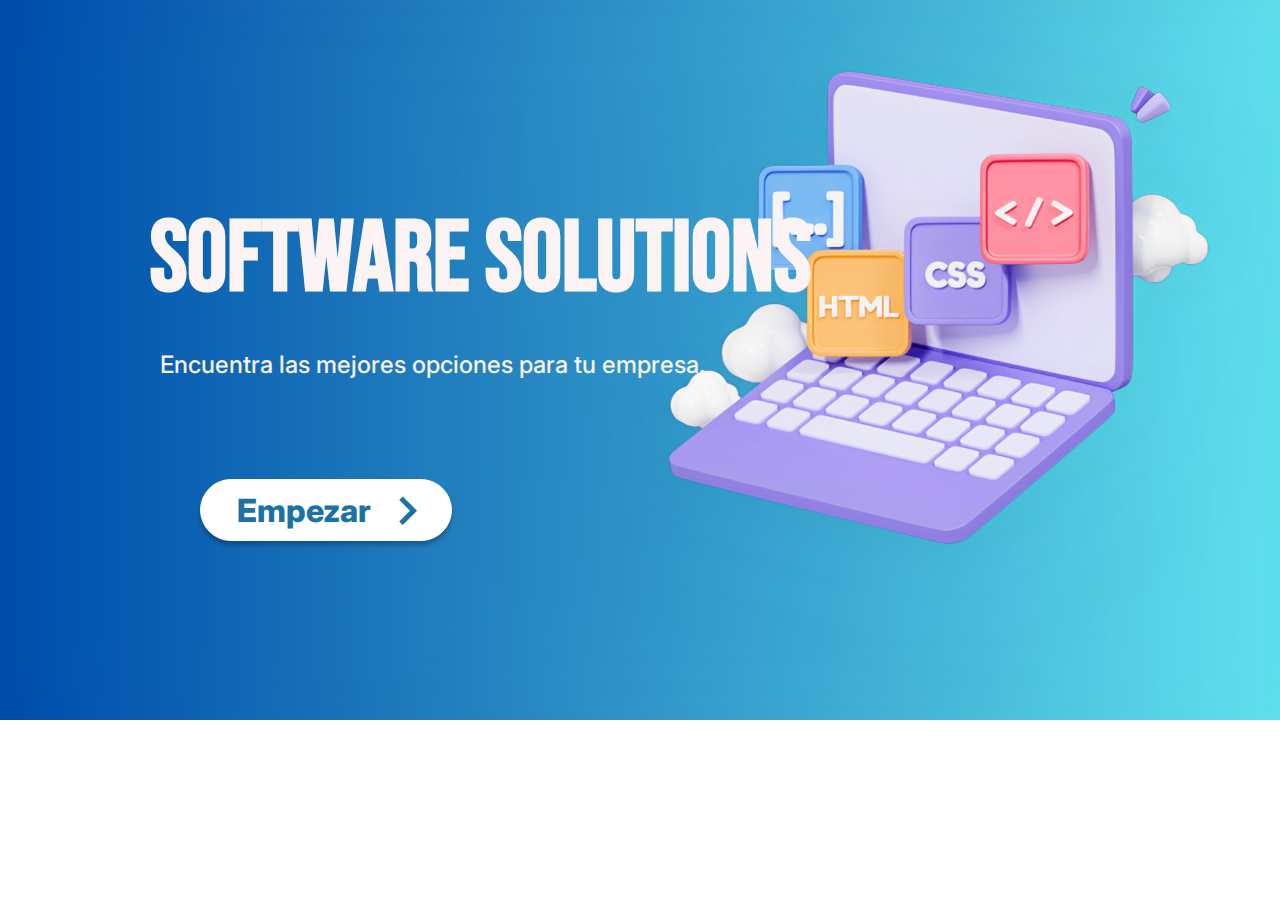
<file: index.html>
<!DOCTYPE html>
<html lang="es">
<head>
    <meta charset="utf-8">
    <meta name="viewport" content="width=device-width, initial-scale=1.0">
    <meta name="description" content="">
    <meta name="author" content="">

    <title>Software Solutions</title>

    <link rel="shortcut icon" href="images/logo.png">
    <link rel="preconnect" href="https://fonts.googleapis.com">
    <link rel="preconnect" href="https://fonts.gstatic.com" crossorigin>
    <link href="https://fonts.googleapis.com/css2?family=Bebas+Neue&family=Inter:wght@100;200;300;400;500;600;700;800;900&display=swap" rel="stylesheet">
    <link href='https://unpkg.com/boxicons@2.1.4/css/boxicons.min.css' rel='stylesheet'>
    <link rel="stylesheet" href="css/index.css">
</head>
<body>
    <h1>SOFTWARE SOLUTIONS</h1>
    <h2>Encuentra  las mejores opciones para tu empresa.</h2>

    <a href="login.html" class="btn">
        Empezar <i class='bx bx-chevron-right'></i>
    </a>


</body>
</html>
</file>
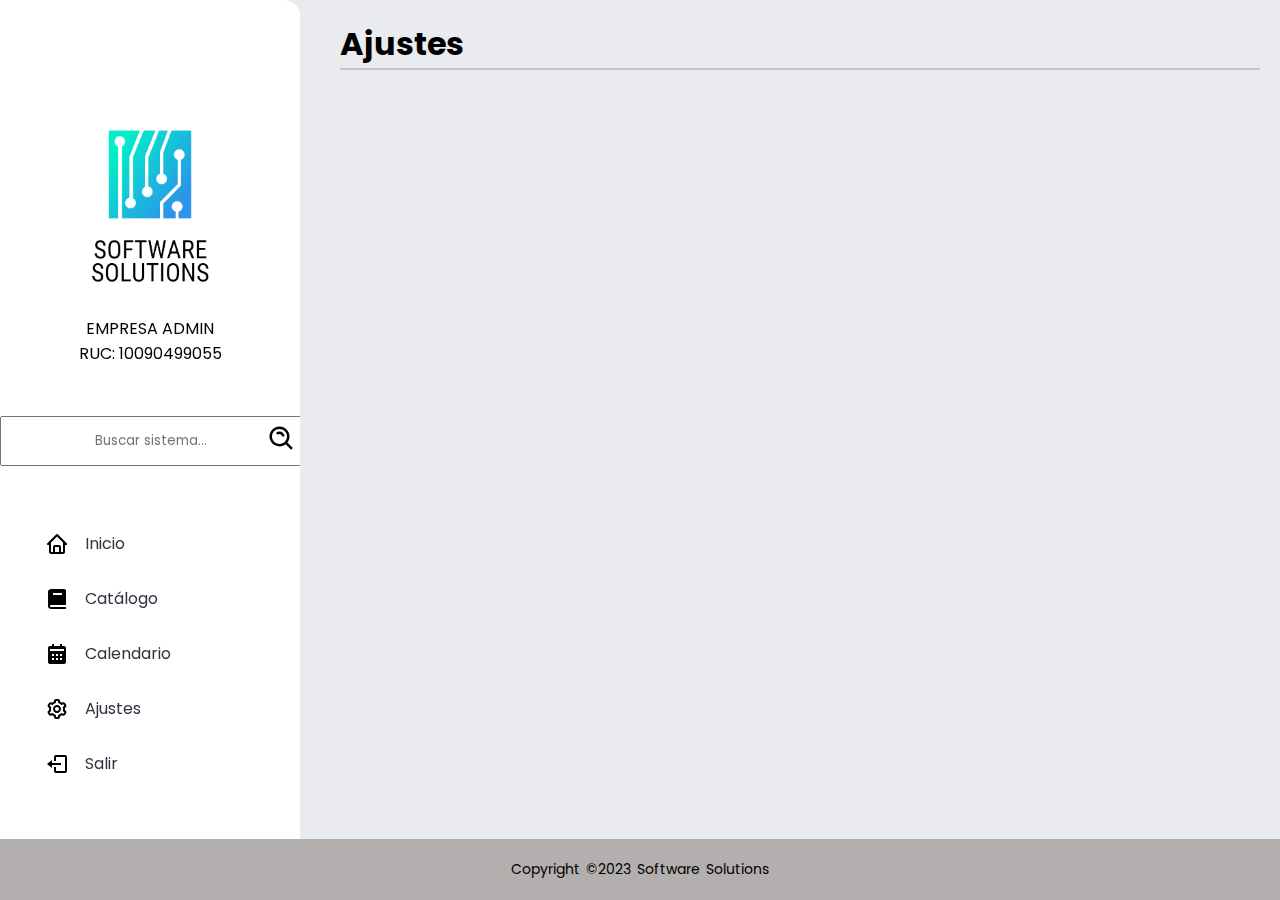
<file: ajustes.html>
<!DOCTYPE html>
<html lang="es">
<head>
    <meta charset="utf-8">
    <meta name="viewport" content="width=device-width, initial-scale=1.0">
    <meta name="description" content="">
    <meta name="author" content="">

    <title>Software Solutions - Inicio</title>

    <link rel="shortcut icon" href="images/logo.png">
    <link rel="preconnect" href="https://fonts.googleapis.com">
    <link rel="preconnect" href="https://fonts.gstatic.com" crossorigin>
    <link href="https://fonts.googleapis.com/css2?family=Bebas+Neue&family=Inter:wght@100;200;300;400;500;600;700;800;900&family=Poppins:wght@300;400&display=swap" rel="stylesheet">
    <link href='https://unpkg.com/boxicons@2.1.4/css/boxicons.min.css' rel='stylesheet'>
    <link rel="stylesheet" href="css/catalogo.css">
</head>
<body>

    <!-- INICIO DEL MENÚ -->

    <nav class="nav">
        <ul class="list">

            <li class="list-item">
                <div class="list-header">
                    <img src="images/logo.png">
                </div>
            </li>
            
            <li class="list-item">
                <div class="list-header">
                    <p>EMPRESA ADMIN</p>
                </div>
            </li>
            <li class="list-item">
                <div class="list-header">
                    <p>RUC: 10090499055</p>
                </div>
            </li>

            <li class="list-item">
                <div class="list-buscar">
                    <input type="text" id="txtBuscar" name="txtBuscar" placeholder="Buscar sistema...">
                    <a href="inicio.html" class="btn">
                        <i class='bx bx-search-alt'></i>
                    </a>
                </div>
            </li>

            <li class="list-item">
                <div class="list-btn">
                    <img src="assets/inicio.svg" class="list-img">
                    <a href="inicio.html" class="nav-link">Inicio</a>
                </div>
            </li>

            <li class="list-item">
                <div class="list-btn">
                    <img src="assets/catalogo.svg" class="list-img" alt="">
                    <a href="catalogo.html" class="nav-link">Catálogo</a>
                </div>
            </li>

            <li class="list-item">
                <div class="list-btn">
                    <img src="assets/calendario.svg" class="list-img" alt="">
                    <a href="calendario.html" class="nav-link">Calendario</a>
                </div>
            </li>

            <li class="list-item">
                <div class="list-btn">
                    <img src="assets/ajustes.svg" class="list-img" alt="">
                    <a href="ajustes.html" class="nav-link">Ajustes</a>
                </div>
            </li>

            <li class="list-item">
                <div class="list-btn">
                    <img src="assets/salir.svg" class="list-img" alt="">
                    <a href="index.html" class="nav-link">Salir</a>
                </div>
            </li>

        </ul>
    </nav>

    <!-- FINAL DEL MENÚ -->

    <!-- INICIO DEL CONTENIDO -->

    <main>

        <h1 class="encabezadoPag">Ajustes</h1>
        <hr><br>

    </main>

    <!-- FIN DEL CONTENIDO -->

    <!-- INICIO PIE DE PÁGINA -->
    <footer>
		<div class="footer-bottom">
            <p>Copyright &copy;2023 Software Solutions</p>
        </div>
	</footer>
    <!-- FIN PIE DE PÁGINA -->
    
</body>
</html>
</file>
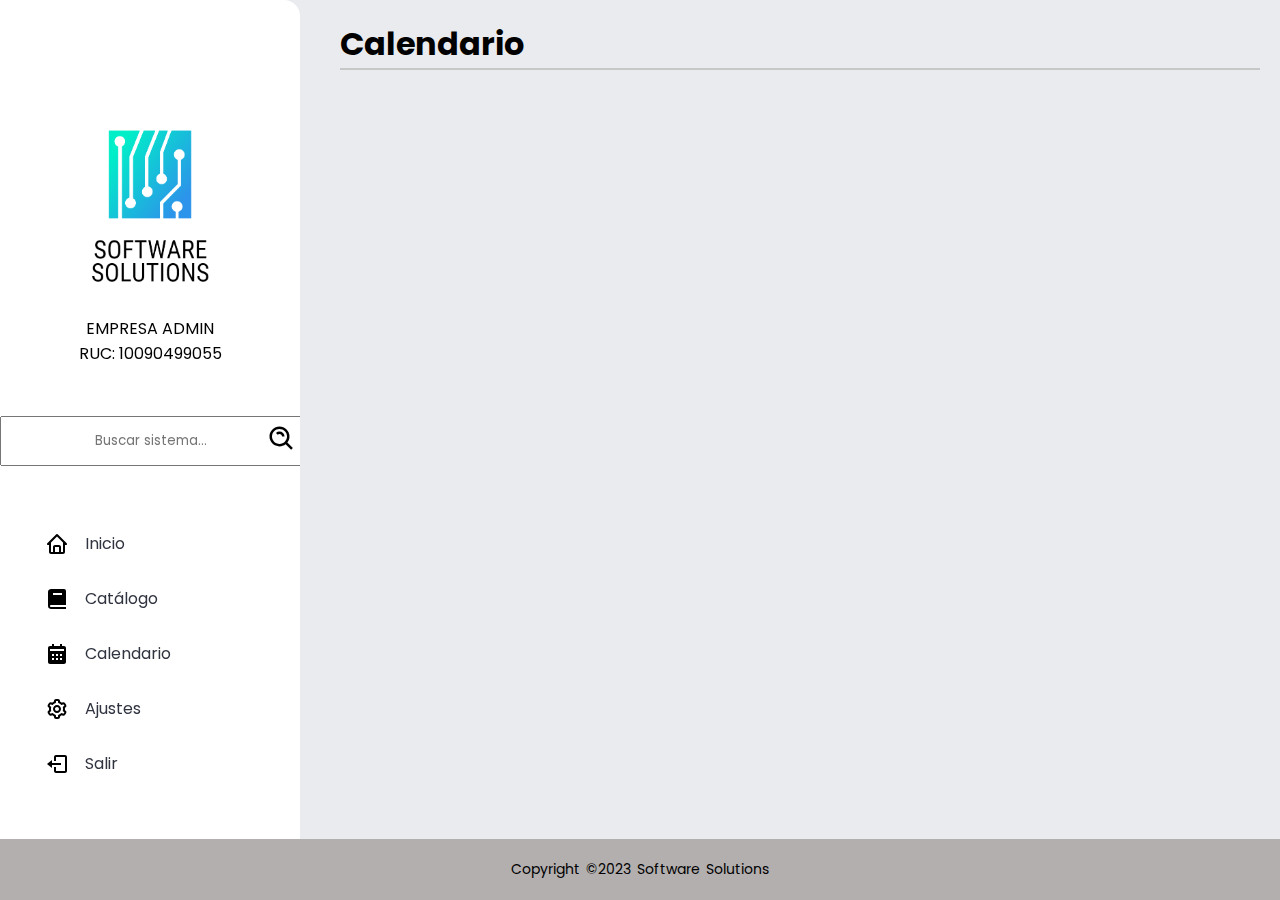
<file: calendario.html>
<!DOCTYPE html>
<html lang="es">
<head>
    <meta charset="utf-8">
    <meta name="viewport" content="width=device-width, initial-scale=1.0">
    <meta name="description" content="">
    <meta name="author" content="">

    <title>Software Solutions - Inicio</title>

    <link rel="shortcut icon" href="images/logo.png">
    <link rel="preconnect" href="https://fonts.googleapis.com">
    <link rel="preconnect" href="https://fonts.gstatic.com" crossorigin>
    <link href="https://fonts.googleapis.com/css2?family=Bebas+Neue&family=Inter:wght@100;200;300;400;500;600;700;800;900&family=Poppins:wght@300;400&display=swap" rel="stylesheet">
    <link href='https://unpkg.com/boxicons@2.1.4/css/boxicons.min.css' rel='stylesheet'>
    <link rel="stylesheet" href="css/catalogo.css">
</head>
<body>

    <!-- INICIO DEL MENÚ -->

    <nav class="nav">
        <ul class="list">

            <li class="list-item">
                <div class="list-header">
                    <img src="images/logo.png">
                </div>
            </li>
            
            <li class="list-item">
                <div class="list-header">
                    <p>EMPRESA ADMIN</p>
                </div>
            </li>
            <li class="list-item">
                <div class="list-header">
                    <p>RUC: 10090499055</p>
                </div>
            </li>

            <li class="list-item">
                <div class="list-buscar">
                    <input type="text" id="txtBuscar" name="txtBuscar" placeholder="Buscar sistema...">
                    <a href="inicio.html" class="btn">
                        <i class='bx bx-search-alt'></i>
                    </a>
                </div>
            </li>

            <li class="list-item">
                <div class="list-btn">
                    <img src="assets/inicio.svg" class="list-img">
                    <a href="inicio.html" class="nav-link">Inicio</a>
                </div>
            </li>

            <li class="list-item">
                <div class="list-btn">
                    <img src="assets/catalogo.svg" class="list-img" alt="">
                    <a href="catalogo.html" class="nav-link">Catálogo</a>
                </div>
            </li>

            <li class="list-item">
                <div class="list-btn">
                    <img src="assets/calendario.svg" class="list-img" alt="">
                    <a href="calendario.html" class="nav-link">Calendario</a>
                </div>
            </li>

            <li class="list-item">
                <div class="list-btn">
                    <img src="assets/ajustes.svg" class="list-img" alt="">
                    <a href="ajustes.html" class="nav-link">Ajustes</a>
                </div>
            </li>

            <li class="list-item">
                <div class="list-btn">
                    <img src="assets/salir.svg" class="list-img" alt="">
                    <a href="index.html" class="nav-link">Salir</a>
                </div>
            </li>

        </ul>
    </nav>

    <!-- FINAL DEL MENÚ -->

    <!-- INICIO DEL CONTENIDO -->

    <main>

        <h1 class="encabezadoPag">Calendario</h1>
        <hr><br>

    </main>

    <!-- FIN DEL CONTENIDO -->

    <!-- INICIO PIE DE PÁGINA -->
    <footer>
		<div class="footer-bottom">
            <p>Copyright &copy;2023 Software Solutions</p>
        </div>
	</footer>
    <!-- FIN PIE DE PÁGINA -->
    
</body>
</html>
</file>
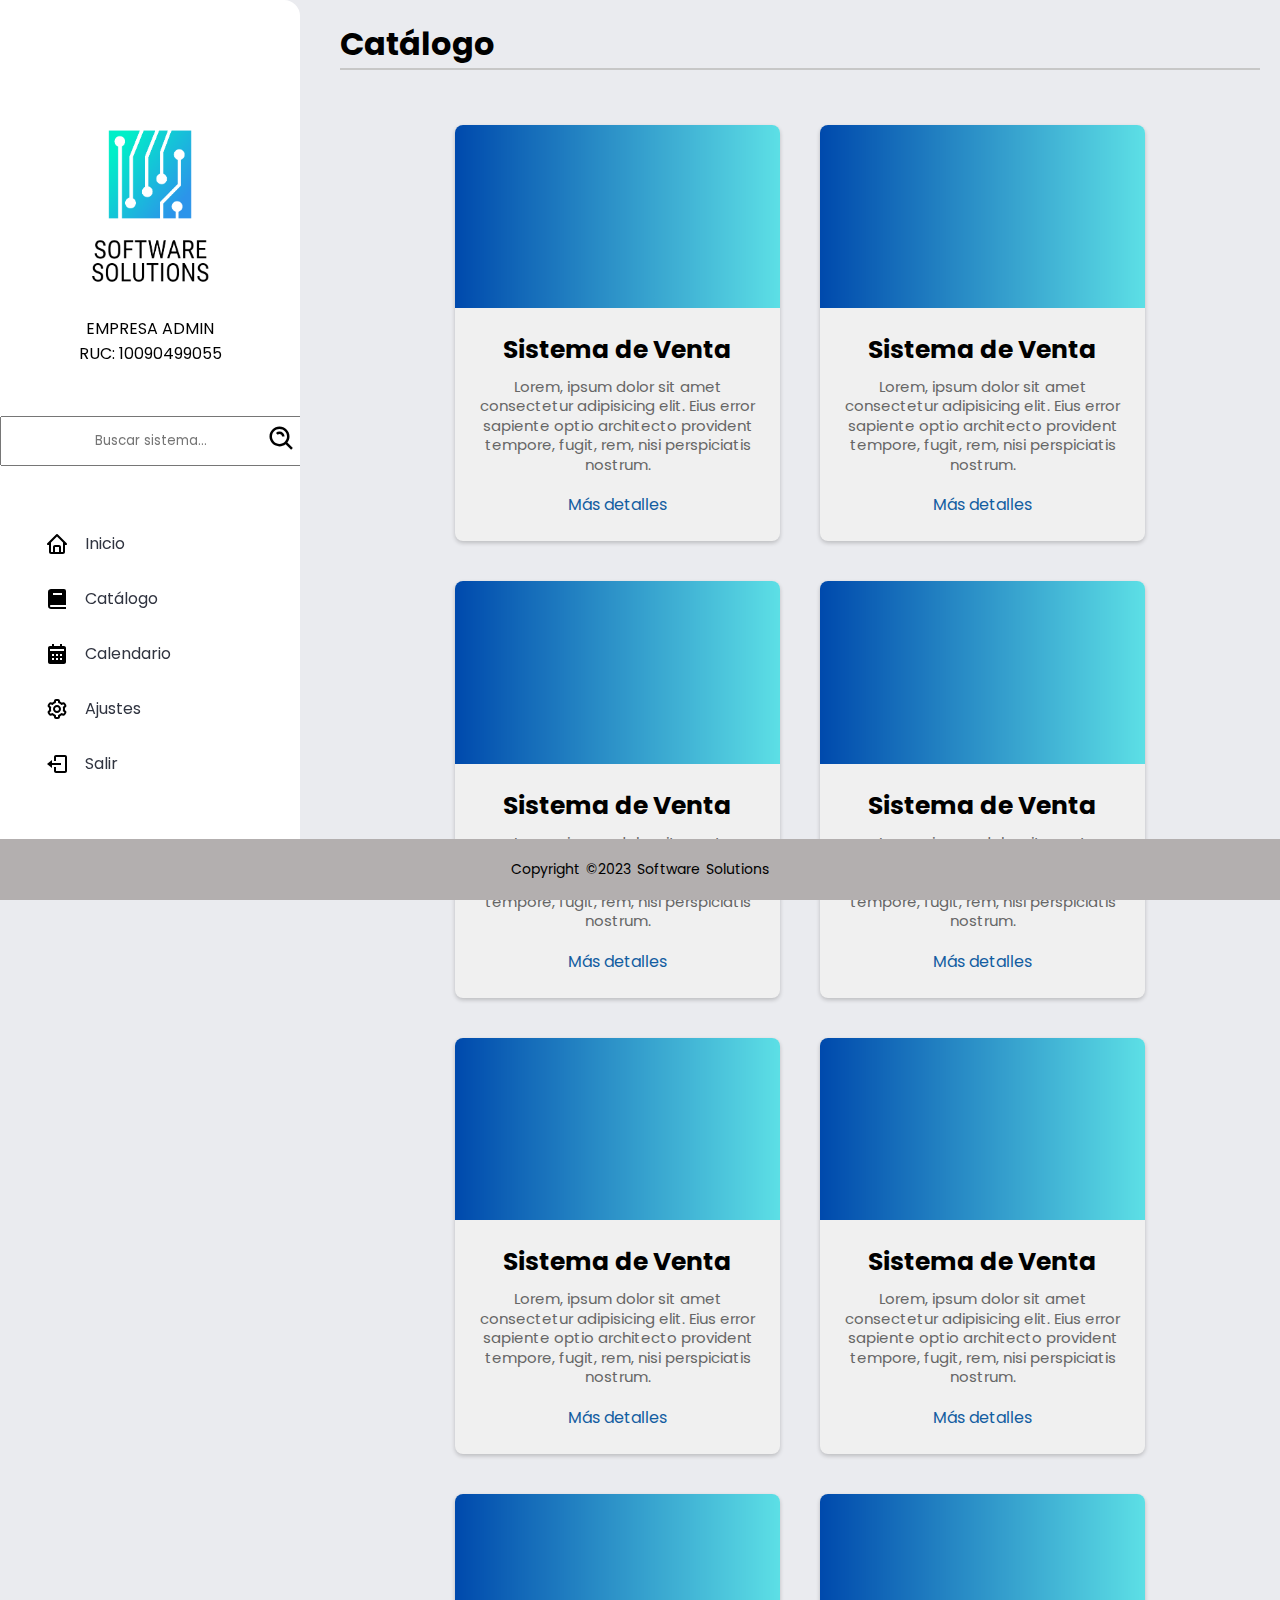
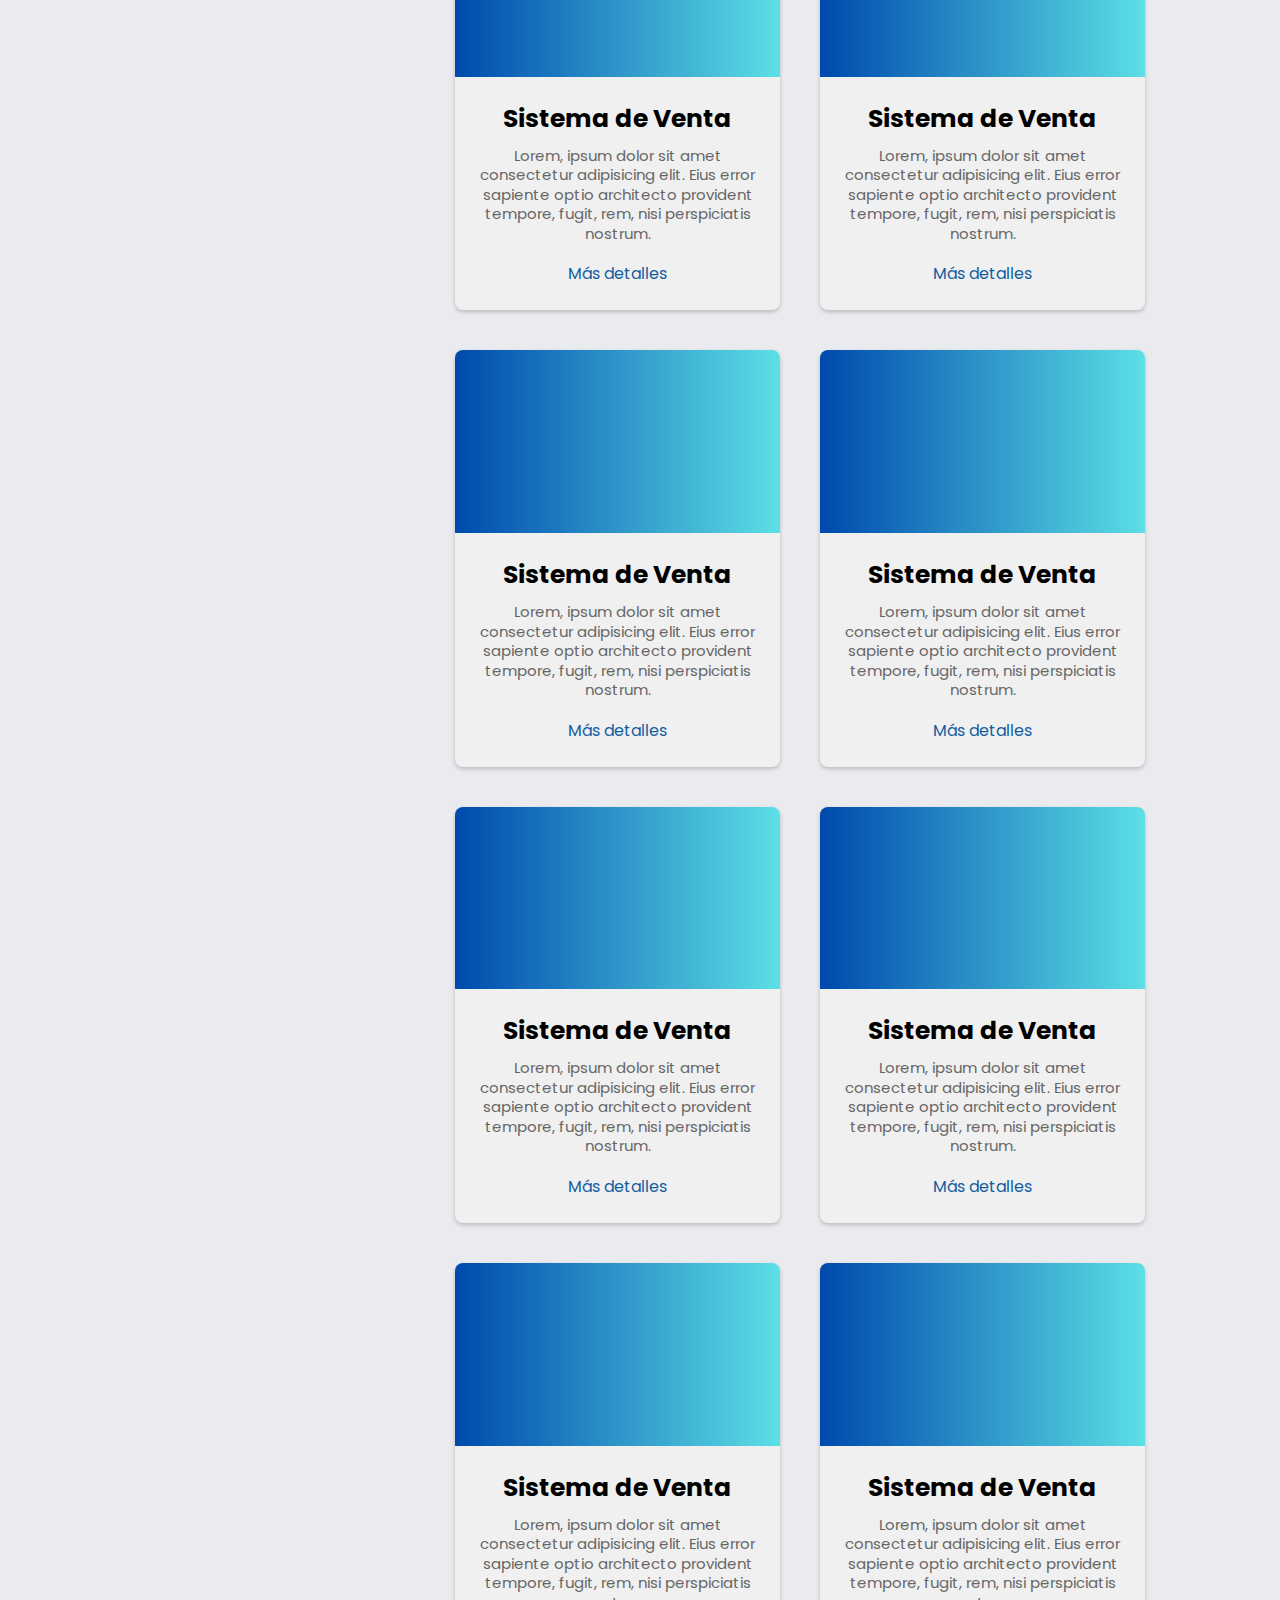
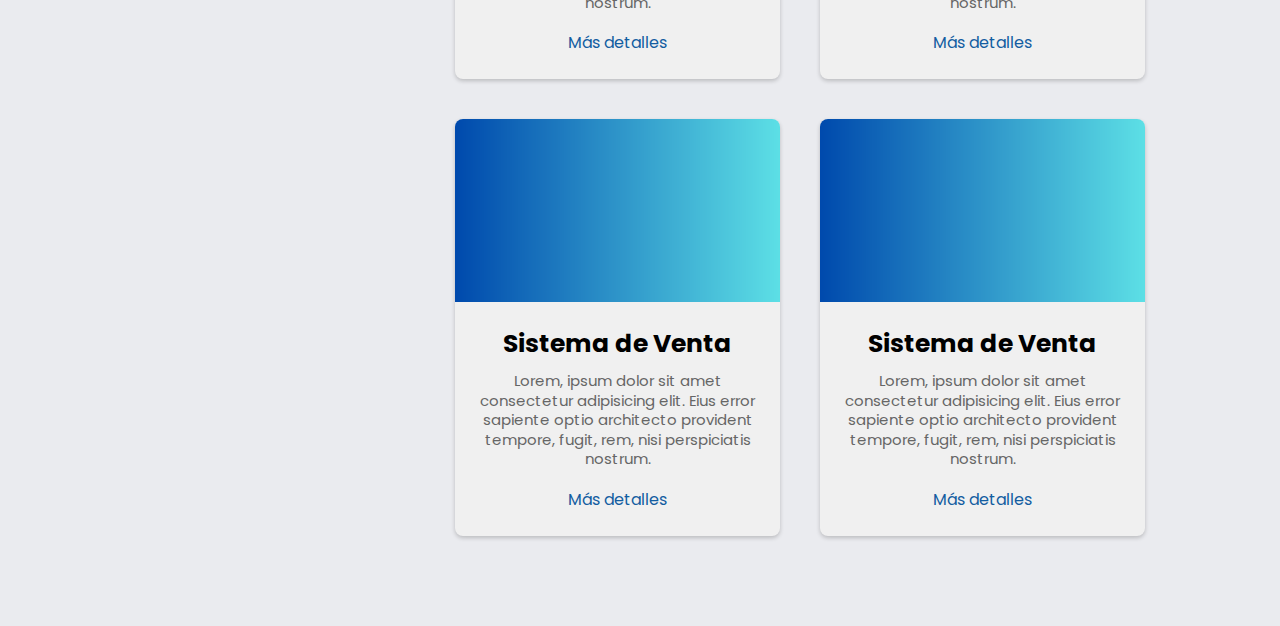
<file: catalogo.html>
<!DOCTYPE html>
<html lang="es">
<head>
    <meta charset="utf-8">
    <meta name="viewport" content="width=device-width, initial-scale=1.0">
    <meta name="description" content="">
    <meta name="author" content="">

    <title>Software Solutions - Inicio</title>

    <link rel="shortcut icon" href="images/logo.png">
    <link rel="preconnect" href="https://fonts.googleapis.com">
    <link rel="preconnect" href="https://fonts.gstatic.com" crossorigin>
    <link href="https://fonts.googleapis.com/css2?family=Bebas+Neue&family=Inter:wght@100;200;300;400;500;600;700;800;900&family=Poppins:wght@300;400&display=swap" rel="stylesheet">
    <link href='https://unpkg.com/boxicons@2.1.4/css/boxicons.min.css' rel='stylesheet'>
    <link rel="stylesheet" href="css/catalogo.css">
</head>
<body>

    <!-- INICIO DEL MENÚ -->

    <nav class="nav">
        <ul class="list">

            <li class="list-item">
                <div class="list-header">
                    <img src="images/logo.png">
                </div>
            </li>
            
            <li class="list-item">
                <div class="list-header">
                    <p>EMPRESA ADMIN</p>
                </div>
            </li>
            <li class="list-item">
                <div class="list-header">
                    <p>RUC: 10090499055</p>
                </div>
            </li>

            <li class="list-item">
                <div class="list-buscar">
                    <input type="text" id="txtBuscar" name="txtBuscar" placeholder="Buscar sistema...">
                    <a href="inicio.html" class="btn">
                        <i class='bx bx-search-alt'></i>
                    </a>
                </div>
            </li>

            <li class="list-item">
                <div class="list-btn">
                    <img src="assets/inicio.svg" class="list-img">
                    <a href="inicio.html" class="nav-link">Inicio</a>
                </div>
            </li>

            <li class="list-item">
                <div class="list-btn">
                    <img src="assets/catalogo.svg" class="list-img" alt="">
                    <a href="catalogo.html" class="nav-link">Catálogo</a>
                </div>
            </li>

            <li class="list-item">
                <div class="list-btn">
                    <img src="assets/calendario.svg" class="list-img" alt="">
                    <a href="calendario.html" class="nav-link">Calendario</a>
                </div>
            </li>

            <li class="list-item">
                <div class="list-btn">
                    <img src="assets/ajustes.svg" class="list-img" alt="">
                    <a href="ajustes.html" class="nav-link">Ajustes</a>
                </div>
            </li>

            <li class="list-item">
                <div class="list-btn">
                    <img src="assets/salir.svg" class="list-img" alt="">
                    <a href="index.html" class="nav-link">Salir</a>
                </div>
            </li>

        </ul>
    </nav>

    <!-- FINAL DEL MENÚ -->

    <!-- INICIO DEL CONTENIDO -->

    <main>

        <h1 class="encabezadoPag">Catálogo</h1>
        <hr><br>

        <div class="card-container">

            <div class="card">
                <img src="images/fondocompleto.png">
                <div class="card-content">
                    <h3>Sistema de Venta</h3>
                    <p>
                        Lorem, ipsum dolor sit amet consectetur adipisicing elit. Eius error sapiente optio architecto provident tempore, fugit, rem, nisi perspiciatis nostrum.
                    </p>
                    <a href="#" class="card-button">Más detalles</a>
                </div>
            </div>

            <div class="card">
                <img src="images/fondocompleto.png">
                <div class="card-content">
                    <h3>Sistema de Venta</h3>
                    <p>
                        Lorem, ipsum dolor sit amet consectetur adipisicing elit. Eius error sapiente optio architecto provident tempore, fugit, rem, nisi perspiciatis nostrum.
                    </p>
                    <a href="#" class="card-button">Más detalles</a>
                </div>
            </div>

            <div class="card">
                <img src="images/fondocompleto.png">
                <div class="card-content">
                    <h3>Sistema de Venta</h3>
                    <p>
                        Lorem, ipsum dolor sit amet consectetur adipisicing elit. Eius error sapiente optio architecto provident tempore, fugit, rem, nisi perspiciatis nostrum.
                    </p>
                    <a href="#" class="card-button">Más detalles</a>
                </div>
            </div>
            
            <div class="card">
                <img src="images/fondocompleto.png">
                <div class="card-content">
                    <h3>Sistema de Venta</h3>
                    <p>
                        Lorem, ipsum dolor sit amet consectetur adipisicing elit. Eius error sapiente optio architecto provident tempore, fugit, rem, nisi perspiciatis nostrum.
                    </p>
                    <a href="#" class="card-button">Más detalles</a>
                </div>
            </div>

            <div class="card">
                <img src="images/fondocompleto.png">
                <div class="card-content">
                    <h3>Sistema de Venta</h3>
                    <p>
                        Lorem, ipsum dolor sit amet consectetur adipisicing elit. Eius error sapiente optio architecto provident tempore, fugit, rem, nisi perspiciatis nostrum.
                    </p>
                    <a href="#" class="card-button">Más detalles</a>
                </div>
            </div>

            <div class="card">
                <img src="images/fondocompleto.png">
                <div class="card-content">
                    <h3>Sistema de Venta</h3>
                    <p>
                        Lorem, ipsum dolor sit amet consectetur adipisicing elit. Eius error sapiente optio architecto provident tempore, fugit, rem, nisi perspiciatis nostrum.
                    </p>
                    <a href="#" class="card-button">Más detalles</a>
                </div>
            </div>

            <div class="card">
                <img src="images/fondocompleto.png">
                <div class="card-content">
                    <h3>Sistema de Venta</h3>
                    <p>
                        Lorem, ipsum dolor sit amet consectetur adipisicing elit. Eius error sapiente optio architecto provident tempore, fugit, rem, nisi perspiciatis nostrum.
                    </p>
                    <a href="#" class="card-button">Más detalles</a>
                </div>
            </div>

            <div class="card">
                <img src="images/fondocompleto.png">
                <div class="card-content">
                    <h3>Sistema de Venta</h3>
                    <p>
                        Lorem, ipsum dolor sit amet consectetur adipisicing elit. Eius error sapiente optio architecto provident tempore, fugit, rem, nisi perspiciatis nostrum.
                    </p>
                    <a href="#" class="card-button">Más detalles</a>
                </div>
            </div>

            <div class="card">
                <img src="images/fondocompleto.png">
                <div class="card-content">
                    <h3>Sistema de Venta</h3>
                    <p>
                        Lorem, ipsum dolor sit amet consectetur adipisicing elit. Eius error sapiente optio architecto provident tempore, fugit, rem, nisi perspiciatis nostrum.
                    </p>
                    <a href="#" class="card-button">Más detalles</a>
                </div>
            </div>

            <div class="card">
                <img src="images/fondocompleto.png">
                <div class="card-content">
                    <h3>Sistema de Venta</h3>
                    <p>
                        Lorem, ipsum dolor sit amet consectetur adipisicing elit. Eius error sapiente optio architecto provident tempore, fugit, rem, nisi perspiciatis nostrum.
                    </p>
                    <a href="#" class="card-button">Más detalles</a>
                </div>
            </div>

            <div class="card">
                <img src="images/fondocompleto.png">
                <div class="card-content">
                    <h3>Sistema de Venta</h3>
                    <p>
                        Lorem, ipsum dolor sit amet consectetur adipisicing elit. Eius error sapiente optio architecto provident tempore, fugit, rem, nisi perspiciatis nostrum.
                    </p>
                    <a href="#" class="card-button">Más detalles</a>
                </div>
            </div>

            <div class="card">
                <img src="images/fondocompleto.png">
                <div class="card-content">
                    <h3>Sistema de Venta</h3>
                    <p>
                        Lorem, ipsum dolor sit amet consectetur adipisicing elit. Eius error sapiente optio architecto provident tempore, fugit, rem, nisi perspiciatis nostrum.
                    </p>
                    <a href="#" class="card-button">Más detalles</a>
                </div>
            </div>

            <div class="card">
                <img src="images/fondocompleto.png">
                <div class="card-content">
                    <h3>Sistema de Venta</h3>
                    <p>
                        Lorem, ipsum dolor sit amet consectetur adipisicing elit. Eius error sapiente optio architecto provident tempore, fugit, rem, nisi perspiciatis nostrum.
                    </p>
                    <a href="#" class="card-button">Más detalles</a>
                </div>
            </div>

            <div class="card">
                <img src="images/fondocompleto.png">
                <div class="card-content">
                    <h3>Sistema de Venta</h3>
                    <p>
                        Lorem, ipsum dolor sit amet consectetur adipisicing elit. Eius error sapiente optio architecto provident tempore, fugit, rem, nisi perspiciatis nostrum.
                    </p>
                    <a href="#" class="card-button">Más detalles</a>
                </div>
            </div>

            <div class="card">
                <img src="images/fondocompleto.png">
                <div class="card-content">
                    <h3>Sistema de Venta</h3>
                    <p>
                        Lorem, ipsum dolor sit amet consectetur adipisicing elit. Eius error sapiente optio architecto provident tempore, fugit, rem, nisi perspiciatis nostrum.
                    </p>
                    <a href="#" class="card-button">Más detalles</a>
                </div>
            </div>

            <div class="card">
                <img src="images/fondocompleto.png">
                <div class="card-content">
                    <h3>Sistema de Venta</h3>
                    <p>
                        Lorem, ipsum dolor sit amet consectetur adipisicing elit. Eius error sapiente optio architecto provident tempore, fugit, rem, nisi perspiciatis nostrum.
                    </p>
                    <a href="#" class="card-button">Más detalles</a>
                </div>
            </div>

        </div>

    </main>

    <!-- FIN DEL CONTENIDO -->

    <!-- INICIO PIE DE PÁGINA -->
    <footer>
		<div class="footer-bottom">
            <p>Copyright &copy;2023 Software Solutions</p>
        </div>
	</footer>
    <!-- FIN PIE DE PÁGINA -->
    
</body>
</html>
</file>
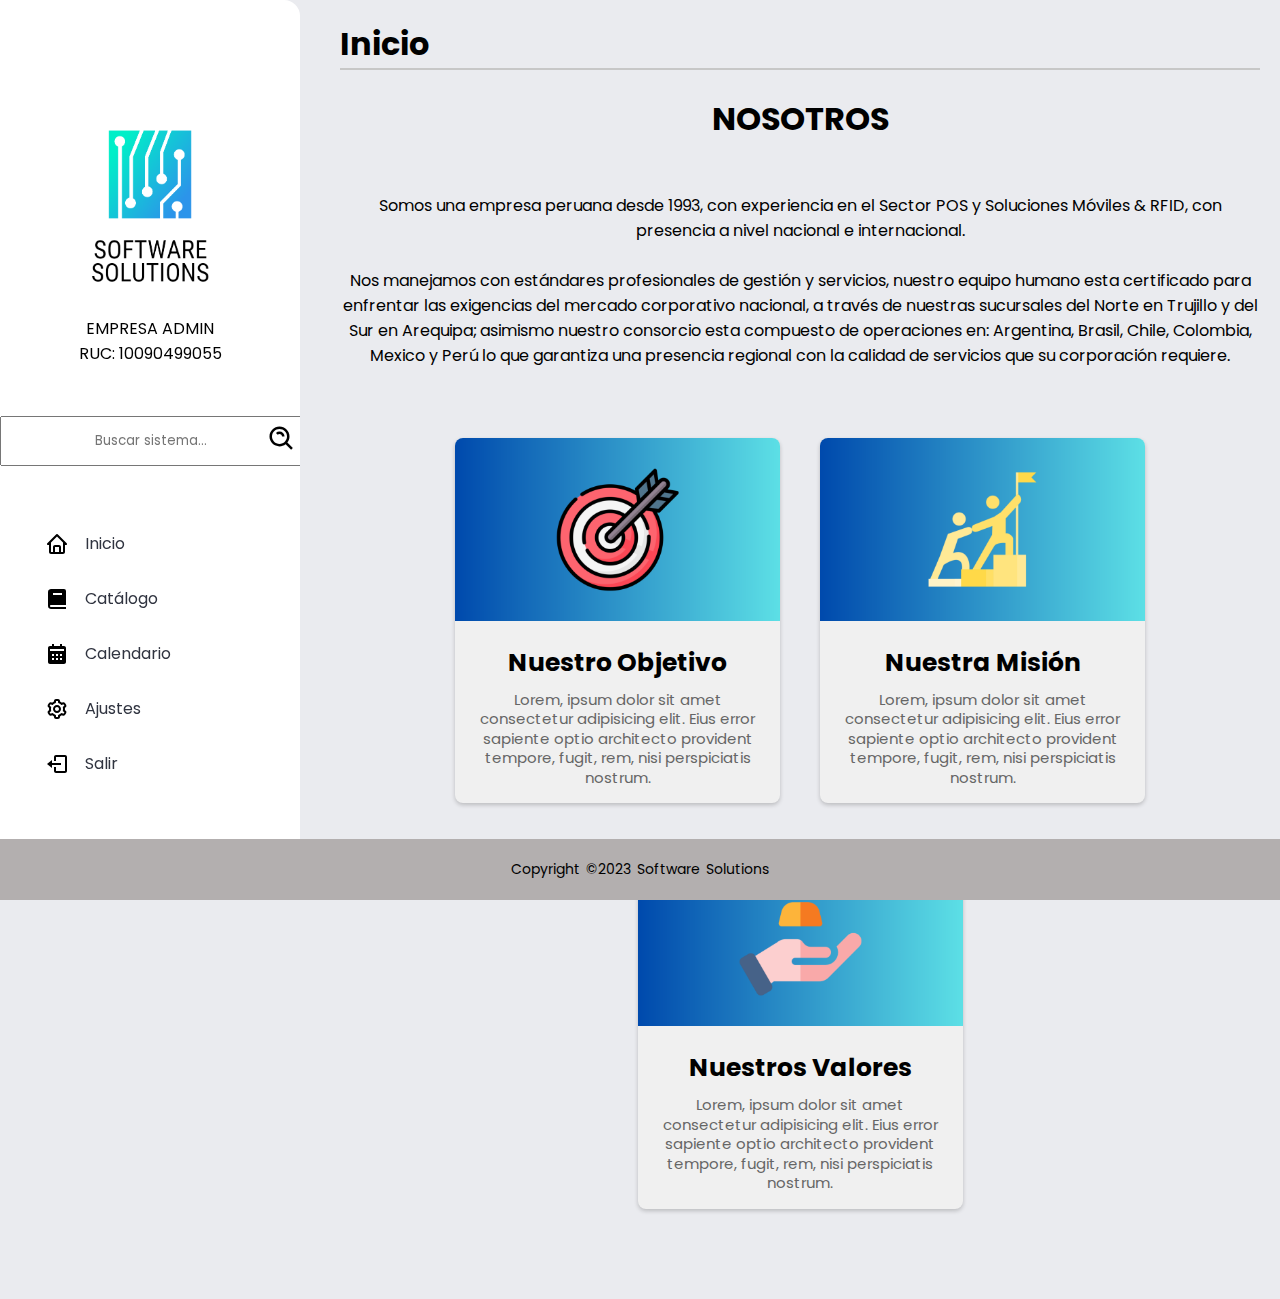
<file: inicio.html>
<!DOCTYPE html>
<html lang="es">
<head>
    <meta charset="utf-8">
    <meta name="viewport" content="width=device-width, initial-scale=1.0">
    <meta name="description" content="">
    <meta name="author" content="">

    <title>Software Solutions - Inicio</title>

    <link rel="shortcut icon" href="images/logo.png">
    <link rel="preconnect" href="https://fonts.googleapis.com">
    <link rel="preconnect" href="https://fonts.gstatic.com" crossorigin>
    <link href="https://fonts.googleapis.com/css2?family=Bebas+Neue&family=Inter:wght@100;200;300;400;500;600;700;800;900&family=Poppins:wght@300;400&display=swap" rel="stylesheet">
    <link href='https://unpkg.com/boxicons@2.1.4/css/boxicons.min.css' rel='stylesheet'>
    <link rel="stylesheet" href="css/inicio.css">
</head>
<body>

    <!-- INICIO DEL MENÚ -->

    <nav class="nav">
        <ul class="list">

            <li class="list-item">
                <div class="list-header">
                    <img src="images/logo.png">
                </div>
            </li>
            
            <li class="list-item">
                <div class="list-header">
                    <p>EMPRESA ADMIN</p>
                </div>
            </li>
            <li class="list-item">
                <div class="list-header">
                    <p>RUC: 10090499055</p>
                </div>
            </li>

            <li class="list-item">
                <div class="list-buscar">
                    <input type="text" id="txtBuscar" name="txtBuscar" placeholder="Buscar sistema...">
                    <a href="inicio.html" class="btn">
                        <i class='bx bx-search-alt'></i>
                    </a>
                </div>
            </li>

            <li class="list-item">
                <div class="list-btn">
                    <img src="assets/inicio.svg" class="list-img">
                    <a href="inicio.html" class="nav-link">Inicio</a>
                </div>
            </li>

            <li class="list-item">
                <div class="list-btn">
                    <img src="assets/catalogo.svg" class="list-img" alt="">
                    <a href="catalogo.html" class="nav-link">Catálogo</a>
                </div>
            </li>

            <li class="list-item">
                <div class="list-btn">
                    <img src="assets/calendario.svg" class="list-img" alt="">
                    <a href="calendario.html" class="nav-link">Calendario</a>
                </div>
            </li>

            <li class="list-item">
                <div class="list-btn">
                    <img src="assets/ajustes.svg" class="list-img" alt="">
                    <a href="ajustes.html" class="nav-link">Ajustes</a>
                </div>
            </li>

            <li class="list-item">
                <div class="list-btn">
                    <img src="assets/salir.svg" class="list-img" alt="">
                    <a href="index.html" class="nav-link">Salir</a>
                </div>
            </li>

        </ul>
    </nav>

    <!-- FINAL DEL MENÚ -->

    <!-- INICIO DEL CONTENIDO -->

    <main>
        <h1 class="encabezadoPag">Inicio</h1>
        <hr><br>
        <h1 class="tituloPag">NOSOTROS</h1><br><br>
        <p class="textoPrincipal">
            Somos una empresa peruana desde 1993, con experiencia en el Sector POS y Soluciones Móviles & RFID, con presencia a nivel nacional e internacional.
        </p>
        <br>
        <p class="textoPrincipal">
            Nos manejamos con estándares profesionales de gestión y servicios, nuestro equipo humano esta certificado para enfrentar las exigencias del mercado corporativo nacional, a través de nuestras sucursales del Norte en Trujillo y del Sur en Arequipa; asimismo nuestro consorcio esta compuesto de operaciones en: Argentina, Brasil, Chile, Colombia, Mexico y Perú lo que garantiza una presencia regional con la calidad de servicios que su corporación requiere.
        </p>

        <div class="card-container">

            <div class="card">
                <img src="images/nobjetivo.png">
                <div class="card-content">
                    <h3>Nuestro Objetivo</h3>
                    <p>
                        Lorem, ipsum dolor sit amet consectetur adipisicing elit. Eius error sapiente optio architecto provident tempore, fugit, rem, nisi perspiciatis nostrum.
                    </p>
                </div>
            </div>

            <div class="card">
                <img src="images/nmision.png">
                <div class="card-content">
                    <h3>Nuestra Misión</h3>
                    <p>
                        Lorem, ipsum dolor sit amet consectetur adipisicing elit. Eius error sapiente optio architecto provident tempore, fugit, rem, nisi perspiciatis nostrum.
                    </p>
                </div>
            </div>

            <div class="card">
                <img src="images/nvalores.png">
                <div class="card-content">
                    <h3>Nuestros Valores</h3>
                    <p>
                        Lorem, ipsum dolor sit amet consectetur adipisicing elit. Eius error sapiente optio architecto provident tempore, fugit, rem, nisi perspiciatis nostrum.
                    </p>
                </div>
            </div>
            
        </div>

    </main>

    <!-- FIN DEL CONTENIDO -->

    <!-- INICIO PIE DE PÁGINA -->
    <footer>
		<div class="footer-bottom">
            <p>Copyright &copy;2023 Software Solutions</p>
        </div>
	</footer>
    <!-- FIN PIE DE PÁGINA -->

</body>
</html>
</file>
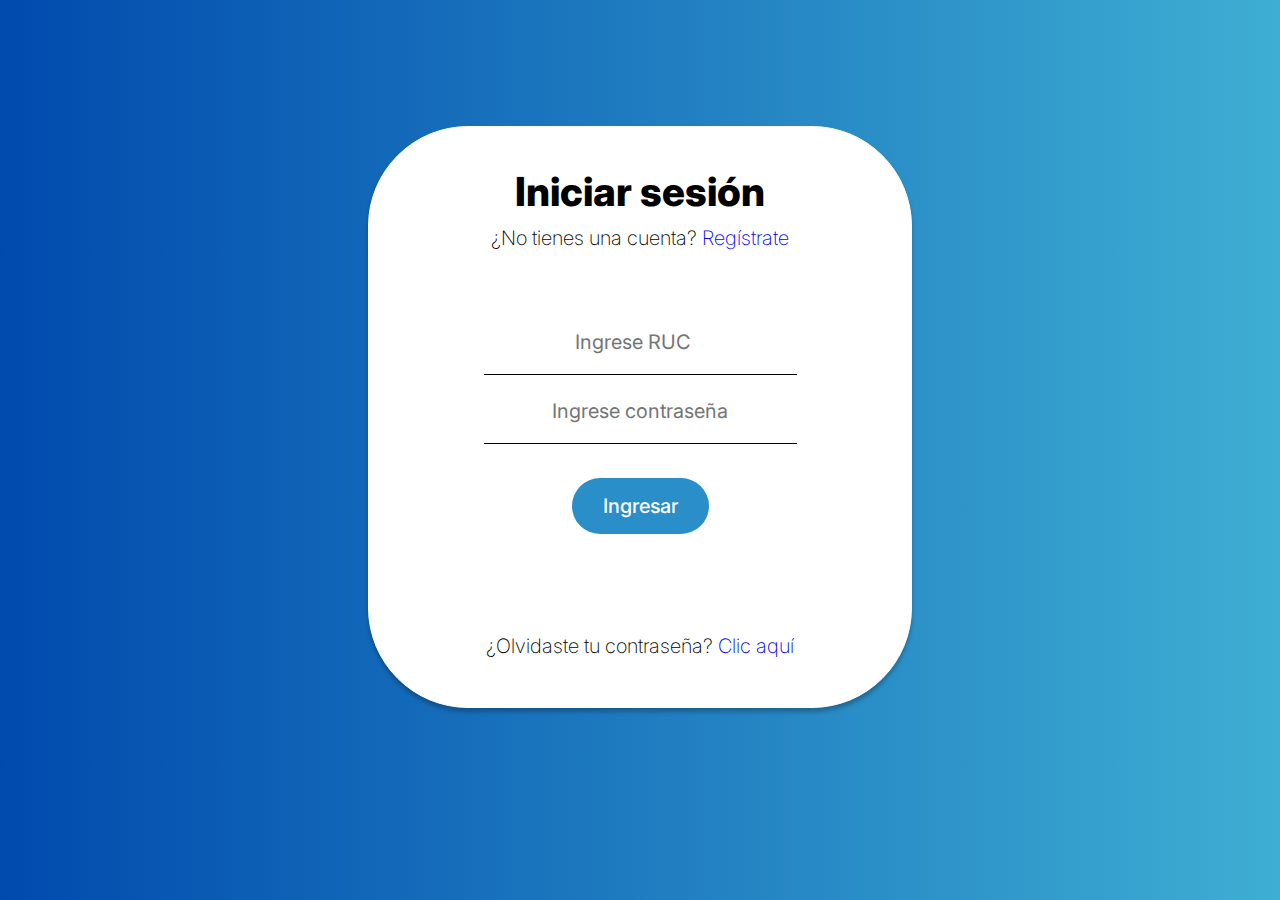
<file: login.html>
<!DOCTYPE html>
<html lang="es">
<head>
    <meta charset="utf-8">
    <meta name="viewport" content="width=device-width, initial-scale=1.0">
    <meta name="description" content="">
    <meta name="author" content="">

    <title>Software Solutions - Login</title>

    <link rel="shortcut icon" href="images/logo.png">
    <link rel="preconnect" href="https://fonts.googleapis.com">
    <link rel="preconnect" href="https://fonts.gstatic.com" crossorigin>
    <link href="https://fonts.googleapis.com/css2?family=Inter:wght@100;200;300;400;500;600;700;800;900&display=swap" rel="stylesheet">
    <link rel="stylesheet" href="css/login.css">
</head>
<body>
    <div class="caja-login">
        <div class="titulo-principal">
            <p>Iniciar sesión</p>
        </div>
        <div class="pregunta-login-1">
            <p>¿No tienes una cuenta? <a href="registro.html">Regístrate</a></p>
        </div>
        <form action="inicio.html" method="get">
            <div class="texto-form">

                <input type="number" id="ruc" name="ruc" placeholder="Ingrese RUC"><br> <!-- RUC: 10090499055 -->

                <input type="password" id="pass" name="pass" placeholder="Ingrese contraseña"><br>

                <input type="submit" name="ingresar" id="ingresar" value="Ingresar">

                <div class="pregunta-login-2">
                    <p>¿Olvidaste tu contraseña? <a href="olvidarpass.html">Clic aquí</a></p>
                </div>

            </div>
        </form>
    </div>
</body>
</html>
</file>
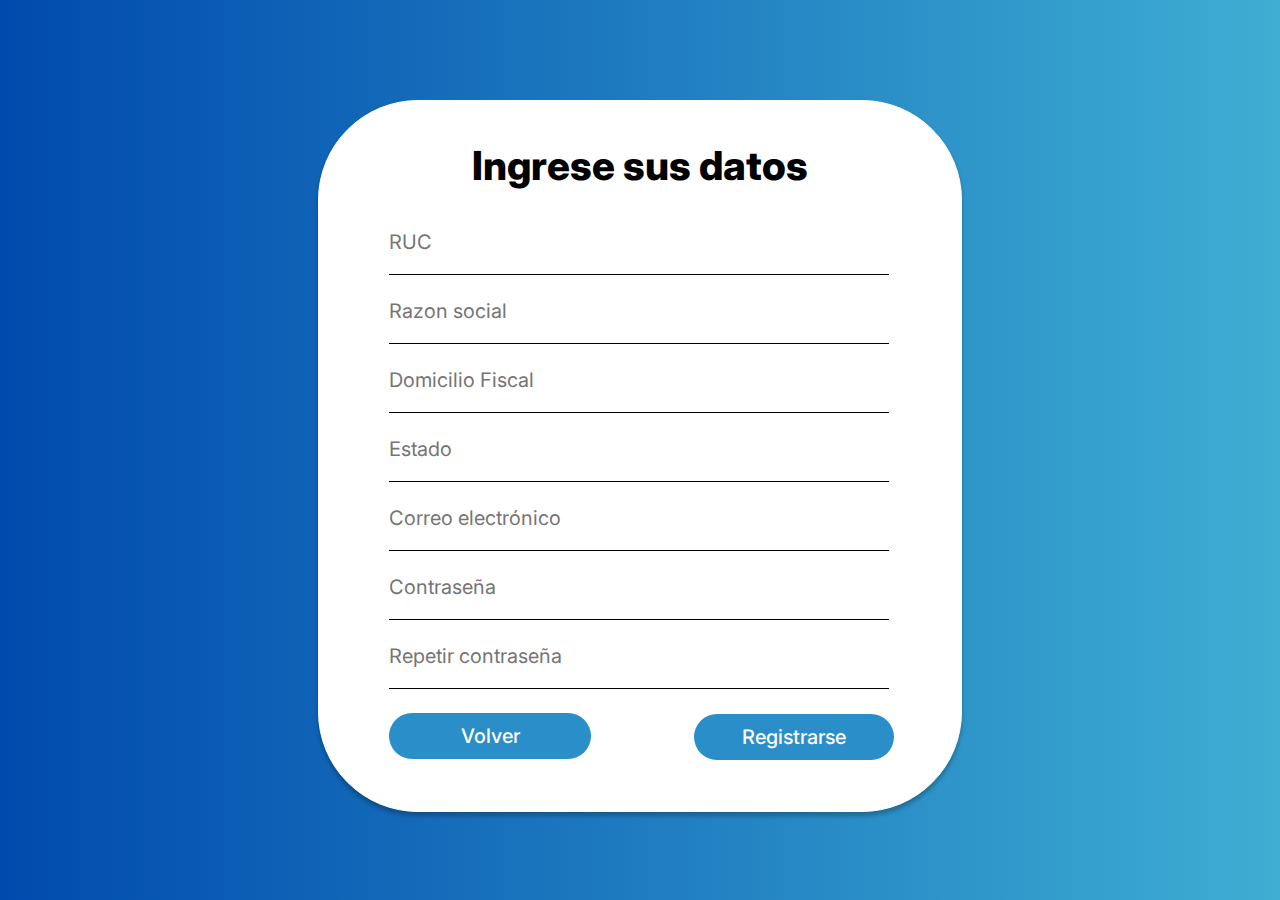
<file: registro.html>
<!DOCTYPE html>
<html lang="es">
<head>
    <meta charset="utf-8">
    <meta name="viewport" content="width=device-width, initial-scale=1.0">
    <meta name="description" content="">
    <meta name="author" content="">

    <title>Software Solutions - Registro</title>

    <link rel="shortcut icon" href="images/logo.png">
    <link rel="preconnect" href="https://fonts.googleapis.com">
    <link rel="preconnect" href="https://fonts.gstatic.com" crossorigin>
    <link href="https://fonts.googleapis.com/css2?family=Inter:wght@100;200;300;400;500;600;700;800;900&display=swap" rel="stylesheet">
    <link href='https://unpkg.com/boxicons@2.1.4/css/boxicons.min.css' rel='stylesheet'>
    <link rel="stylesheet" href="css/registro.css">
</head>
<body>
    <div class="caja-login">
        <div class="titulo-principal">
            <p>Ingrese sus datos</p>
        </div>
        <form action="inicio.html" method="get">
            <div class="texto-form">

                <input type="number" id="ruc" name="ruc" placeholder="RUC"><br> <!-- RUC: 10090499055 -->

                <input type="text" id="razonsocial" name="razonsocial" placeholder="Razon social"><br>

                <input type="text" id="razonsocial" name="razonsocial" placeholder="Domicilio Fiscal"><br>

                <input type="text" id="razonsocial" name="razonsocial" placeholder="Estado"><br>

                <input type="email" id="razonsocial" name="razonsocial" placeholder="Correo electrónico"><br>

                <input type="password" id="razonsocial" name="razonsocial" placeholder="Contraseña"><br>

                <input type="password" id="razonsocial" name="razonsocial" placeholder="Repetir contraseña"><br>

                <a href="login.html" class="btn-volver">Volver</a>

                <input type="submit" name="registro" id="registro" value="Registrarse">

            </div>
        </form>
    </div>
</body>
</html>
</file>
<file: css/index.css>
body{
    background-image: url("../images/fondocompleto1.png");
    background-repeat: no-repeat;
    background-size: cover;
    margin-left: 50px;
    margin-left: 50px;
}

h1{
    color: #fcf4f4;
    font-family: Bebas Neue;
    font-size: 100px;
    font-style: normal;
    font-weight: 800;
    line-height: normal;
    margin-top: 200px;
    margin-left: 100px;
    margin-bottom: 10px;
}

h2{
    color: #f7f2f2;
    font-family: Inter;
    font-size: 24px;
    font-style: normal;
    font-weight: 500;
    line-height: normal;
    margin-left: 110px;
    margin-top: 30px;
}

.btn{
    width: 250px;
    height: 40px;
    border-radius: 50px;
    border: 1px solid #ffffff;
    background: #FFF;
    box-shadow: 0px 4px 4px 0px rgba(0, 0, 0, 0.25);
    color: #1a72a5;
    font-family: Inter;
    font-size: 32px;
    font-weight: 800;
    margin-left: 150px;
    margin-top: 100px;

    padding: 10px 0px;
    text-align: center;
    text-decoration: none;

    display: flex;
    justify-content: center;
    align-items: center;
}

.bx{
    font-size: 60px;
    margin-left: 5px;
    margin-right: -20px;
    margin-top: 1px;
}
</file>
<file: css/catalogo.css>
*{
    margin: 0;
    padding: 0;
    box-sizing: border-box;
}

body{
    /*background-image: url("../images/fondocompleto.png");*/
    background: #EAEBEF;
    background-repeat: no-repeat;
    background-size: cover;
    font-family: 'Poppins', sans-serif;
}

/* INICIO DEL MENÚ*/

.nav{
    width: 300px;
    position: fixed; /* CON ESTO SE TIENE EL CONTENIDO A LA DERECHA*/
}

.nav-link{
    color: #303440;
    display: block;
    padding: 15px 0;
    text-decoration: none;
}

.list{
    width: 100%;
    height: 100vh;
    display: flex;
    justify-content: center; /* LISTA AL MEDIO*/
    flex-direction: column;
    border-radius: 0 16px 16px 0;
    background: #ffffff;
}

.list-item{
    list-style-type: none;
    width: 100%;
    text-align: center;
    overflow: hidden;
}

.list-item:hover{
    background: #F6F8FA;
}

.list-item-salir{
    list-style-type: none;
    width: 100%;
    text-align: center;
    overflow: hidden;
}

.list-item-salir:hover{
    background: #fff;
}

.list-btn{
    display: flex;
    align-items: center;
    gap: 1em;
    width: 70%;
    margin: 0 auto;
}

.list-salir{
    display: flex;
    align-items: center;
    gap: 1em;
    width: 40%;
    margin: 0 auto;
    margin-top: 100px;
}

.list-buscar{
    display: flex;
    align-items: center;
    gap: 1em;
    width: 100%;
    margin: 0 auto;
}

.list-buscar:hover{
    background: #fff;
}

input{
    display: block;
    padding: 20px 20px;
    margin: 50px auto;
    text-align: center;
    font-family: 'Poppins', sans-serif;
    line-height: normal;
    height: 50px;
}

.bx{
    font-size: 30px;
    margin-left: -70px;
    margin-right: 0px;
    margin-top: 1px;
    color: #000;
}

.list-header img{
    width: 200px;
    height: 200px;
}

.list-header:hover{
    background: #fff;
}

/* FINAL DEL MENÚ*/

/* INICIO PIE DE PÁGINA*/

footer{
    position: fixed;
    bottom: 0;
    left: 0;
    right: 0;
    height: auto;
    width: 100vw;
    font-family: 'Poppins', sans-serif;
    padding-top: 40px;
    color: #fff;
    cursor: default;
}


.footer-bottom{
    background: #b3afaf;
    width: 100vw;
    padding: 20px 0;
    text-align: center;
    color: #000;
}
.footer-bottom p{
    font-size: 14px;
    word-spacing: 2px;
}

/* FIN DE PIE DE PÁGINA*/

/* INICIO DEL CONTENIDO */

main{
    margin-left: 320px;
    padding: 20px;
    margin-bottom: 50px;
}

.tituloPag{
    text-align: center;
}

hr{
    border: 0.5px solid rgb(199, 199, 199);
}

/* INICIO CARDS */

.card-container{
    display: flex;
    justify-content: center;
    flex-wrap: wrap;
    margin-top: 10px;
}

.card{
    width: 325px;
    background-color: #f0f0f0;
    border-radius: 8px;
    overflow: hidden;
    box-shadow: 0px 2px 4px rgb(0,0,0,0.2);
    margin: 20px;
    transition: transform 0.6s ease;
    text-align: center;
}

.card:hover{
    transform: translateY(-20px);
}

.card img{
    width: 100%;
    height: auto;
}

.card-content{
    padding: 16px;
}

.card-content h3{
    font-size: 25px;
    margin-bottom: 8px;
    text-align: center;
}

.card-content p{
    color: #666;
    font-size: 15px;
    line-height: 1.3;
}

.card-button{
    display: inline-block;
    background-color: #3498db00;
    color: #135da1;
    text-decoration: none;
    border-radius: 5px;
    padding: 8px 16px;
    margin-top: 10px;
}

/* FIN CARDS */

/* FINAL DEL CONTENIDO */
</file>
<file: css/inicio.css>
*{
    margin: 0;
    padding: 0;
    box-sizing: border-box;
}

body{
    /*background-image: url("../images/fondocompleto.png");*/
    background: #EAEBEF;
    background-repeat: no-repeat;
    background-size: cover;
    font-family: 'Poppins', sans-serif;
}

/* INICIO DEL MENÚ*/

.nav{
    width: 300px;
    position: fixed; /* CON ESTO SE TIENE EL CONTENIDO A LA DERECHA*/
}

.nav-link{
    color: #303440;
    display: block;
    padding: 15px 0;
    text-decoration: none;
}

.list{
    width: 100%;
    height: 100vh;
    display: flex;
    justify-content: center; /* LISTA AL MEDIO*/
    flex-direction: column;
    border-radius: 0 16px 16px 0;
    background: #ffffff;
}

.list-item{
    list-style-type: none;
    width: 100%;
    text-align: center;
    overflow: hidden;
}

.list-item:hover{
    background: #F6F8FA;
}

.list-item-salir{
    list-style-type: none;
    width: 100%;
    text-align: center;
    overflow: hidden;
}

.list-item-salir:hover{
    background: #fff;
}

.list-btn{
    display: flex;
    align-items: center;
    gap: 1em;
    width: 70%;
    margin: 0 auto;
}

.list-salir{
    display: flex;
    align-items: center;
    gap: 1em;
    width: 40%;
    margin: 0 auto;
    margin-top: 100px;
}

.list-buscar{
    display: flex;
    align-items: center;
    gap: 1em;
    width: 100%;
    margin: 0 auto;
}

.list-buscar:hover{
    background: #fff;
}

input{
    display: block;
    padding: 20px 20px;
    margin: 50px auto;
    text-align: center;
    font-family: 'Poppins', sans-serif;
    line-height: normal;
    height: 50px;
}

.bx{
    font-size: 30px;
    margin-left: -70px;
    margin-right: 0px;
    margin-top: 1px;
    color: #000;
}

.list-header img{
    width: 200px;
    height: 200px;
}

.list-header:hover{
    background: #fff;
}

/* FINAL DEL MENÚ*/

/* INICIO PIE DE PÁGINA*/

footer{
    position: fixed;
    bottom: 0;
    left: 0;
    right: 0;
    height: auto;
    width: 100vw;
    font-family: 'Poppins', sans-serif;
    padding-top: 40px;
    color: #fff;
    cursor: default;
}


.footer-bottom{
    background: #b3afaf;
    width: 100vw;
    padding: 20px 0;
    text-align: center;
    color: #000;
}
.footer-bottom p{
    font-size: 14px;
    word-spacing: 2px;
}

/* FIN DE PIE DE PÁGINA*/

/* INICIO DEL CONTENIDO */

main{
    margin-left: 320px;
    padding: 20px;
    margin-bottom: 50px;
}

.tituloPag{
    text-align: center;
}

hr{
    border: 0.5px solid rgb(199, 199, 199);
}

.textoPrincipal{
    text-align: center;
}

/* INICIO CARDS */

.card-container{
    display: flex;
    justify-content: center;
    flex-wrap: wrap;
    margin-top: 50px;
    text-align: center;
}

.card{
    width: 325px;
    background-color: #f0f0f0;
    border-radius: 8px;
    overflow: hidden;
    box-shadow: 0px 2px 4px rgb(0,0,0,0.2);
    margin: 20px;
}

.card img{
    width: 100%;
    height: auto;
}

.card-content{
    padding: 16px;
}

.card-content h3{
    font-size: 25px;
    margin-bottom: 8px;
    text-align: center;
}

.card-content p{
    color: #666;
    font-size: 15px;
    line-height: 1.3;
}

/* FIN CARDS */

/* FINAL DEL CONTENIDO*/
</file>
<file: css/login.css>
body{
    background-image: url("../images/fondocompleto.png");
}

.caja-login{
    border-radius: 100px;
    border: 1px solid #ffffff;
    background: #FFF;
    box-shadow: 0px 4px 4px 0px rgba(0, 0, 0, 0.25);
    width: 542px;
    height: 580px;
    flex-shrink: 0;
    justify-content: center; /* Centra el contenido horizontalmente */
    align-items: center; /* Centra el contenido verticalmente */
    margin: 0 auto; /* Centra el contenedor horizontalmente */
    margin-top: 10%;
    margin-bottom: 10%;
}
.titulo-principal{
    color: #000;
    font-family: Inter;
    font-size: 40px;
    font-style: normal;
    font-weight: 800;
    line-height: normal;
    text-align: center;
    margin-bottom: -30px;
}

a{
    text-decoration: none;
}

.pregunta-login-1{
    color: #000;
    font-family: Inter;
    font-size: 20px;
    font-style: normal;
    font-weight: 200;
    line-height: normal;
    text-align: center;
    margin-bottom: 80px;
}

.pregunta-login-2{
    color: #000;
    font-family: Inter;
    font-size: 20px;
    font-style: normal;
    font-weight: 200;
    line-height: normal;
    text-align: center;
    margin-bottom: 30px;
}

.texto-form{
    color: #000;
    font-family: Inter;
    font-size: 20px;
    font-style: normal;
    font-weight: 200;
    line-height: normal;
}

.texto-form input[type="number"],
.texto-form input[type="password"]{
    display: block;
    padding: 0 0 20px;
    margin: 0 auto;
    border: none;
    border-bottom: 1px solid black;
    background: transparent;
    outline: none;
    color: #000;
    font-family: Inter;
    font-size: 20px;
    font-style: normal;
    font-weight: 400;
    line-height: normal;
    text-align: center;
}

.texto-form input[type="submit"]{
    border-radius: 50px;
    border: 1px solid #00000000;
    background: #2a8ec9;
    color: #ffffff;
    font-family: Inter;
    font-size: 20px;
    font-style: normal;
    font-weight: 500;
    line-height: normal;
    margin: 0 auto;
    display: block;
    margin-top: 10px;
    margin-bottom: 100px;

    padding: 15px 30px;

    cursor: pointer;
}
</file>
<file: css/registro.css>
body{
    background-image: url("../images/fondocompleto.png");
}

.caja-login{
    border-radius: 100px;
    border: 1px solid #ffffff;
    background: #FFF;
    box-shadow: 0px 4px 4px 0px rgba(0, 0, 0, 0.25);
    width: 642px;
    height: 710px;
    flex-shrink: 0;
    justify-content: center; /* Centra el contenido horizontalmente */
    align-items: center; /* Centra el contenido verticalmente */
    margin: 0 auto; /* Centra el contenedor horizontalmente */
    margin-top: 100px;
    margin-bottom: 50px;
}
.titulo-principal{
    color: #000;
    font-family: Inter;
    font-size: 40px;
    font-style: normal;
    font-weight: 800;
    line-height: normal;
    text-align: center;
    margin-bottom: 10px;
}

.texto-form{
    color: #000;
    font-family: Inter;
    font-size: 20px;
    font-style: normal;
    font-weight: 200;
    line-height: normal;
}

.texto-form input[type="number"],
.texto-form input[type="text"],
.texto-form input[type="email"],
.texto-form input[type="password"]{
    display: block;
    padding: 0 0 20px;
    margin: 0 70px;
    border: none;
    border-bottom: 1px solid black;
    background: transparent;
    outline: none;
    color: #000;
    font-family: Inter;
    font-size: 20px;
    font-style: normal;
    font-weight: 400;
    line-height: normal;
    text-align: left;
    width: 500px;
}

.texto-form input[type="submit"]{
    border-radius: 50px;
    border: 1px solid #00000000;
    background: #2a8ec9;
    color: #ffffff;
    font-family: Inter;
    font-size: 20px;
    font-style: normal;
    font-weight: 500;
    line-height: normal;
    margin: -65px 375px;
    display: block;
    margin-bottom: 20px;
    width: 200px;

    padding: 10px 0px;
    text-align: center;
    text-decoration: none;

    display: flex;
    justify-content: center;
    align-items: center;

    cursor: pointer;
}

.btn-volver{
    border-radius: 50px;
    border: 1px solid #00000000;
    background: #2a8ec9;
    color: #ffffff;
    font-family: Inter;
    font-size: 20px;
    font-style: normal;
    font-weight: 500;
    line-height: normal;
    margin: 0 70px;
    display: block;
    margin-bottom: 20px;
    width: 200px;

    padding: 10px 0px;
    text-align: center;
    text-decoration: none;

    display: flex;
    justify-content: center;
    align-items: center;
}

.logo-login{
    width: 100px;
    height: 100px;
    margin: 0 auto;
    display: block;
}
</file>
